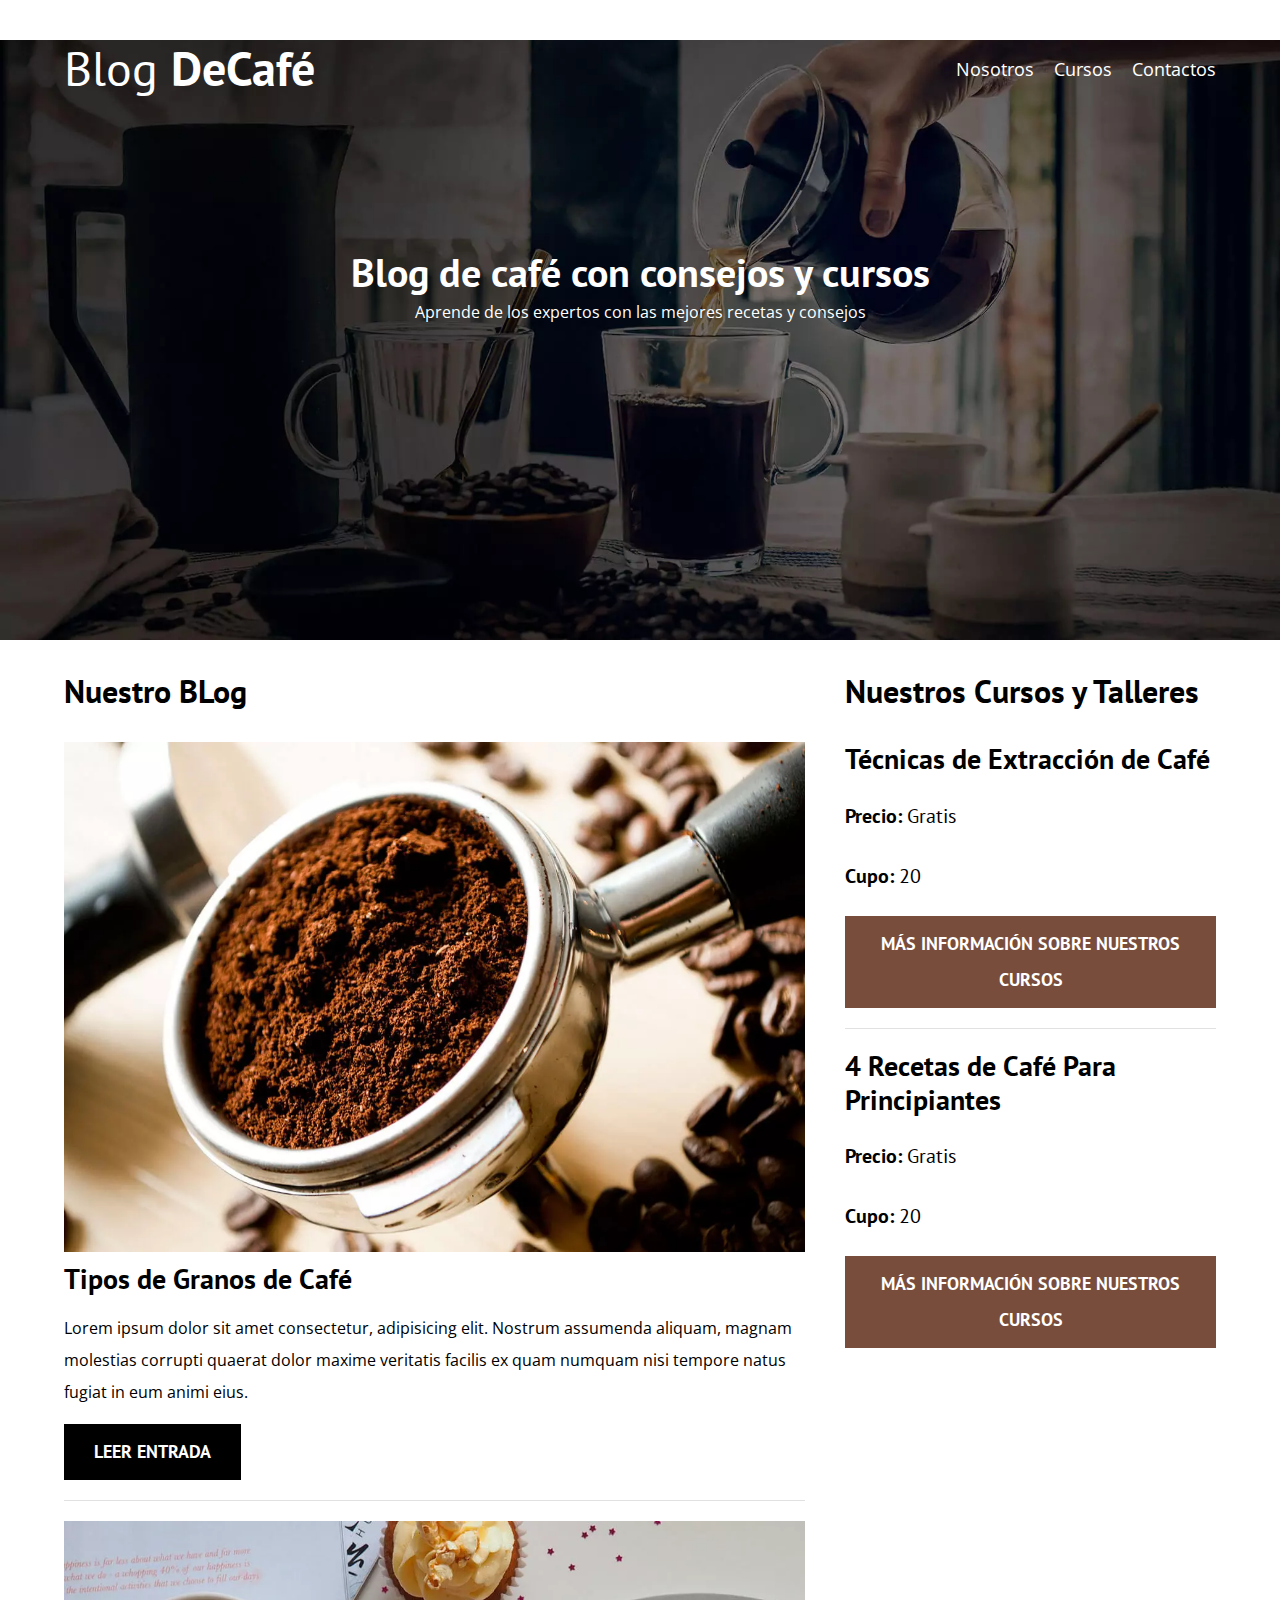
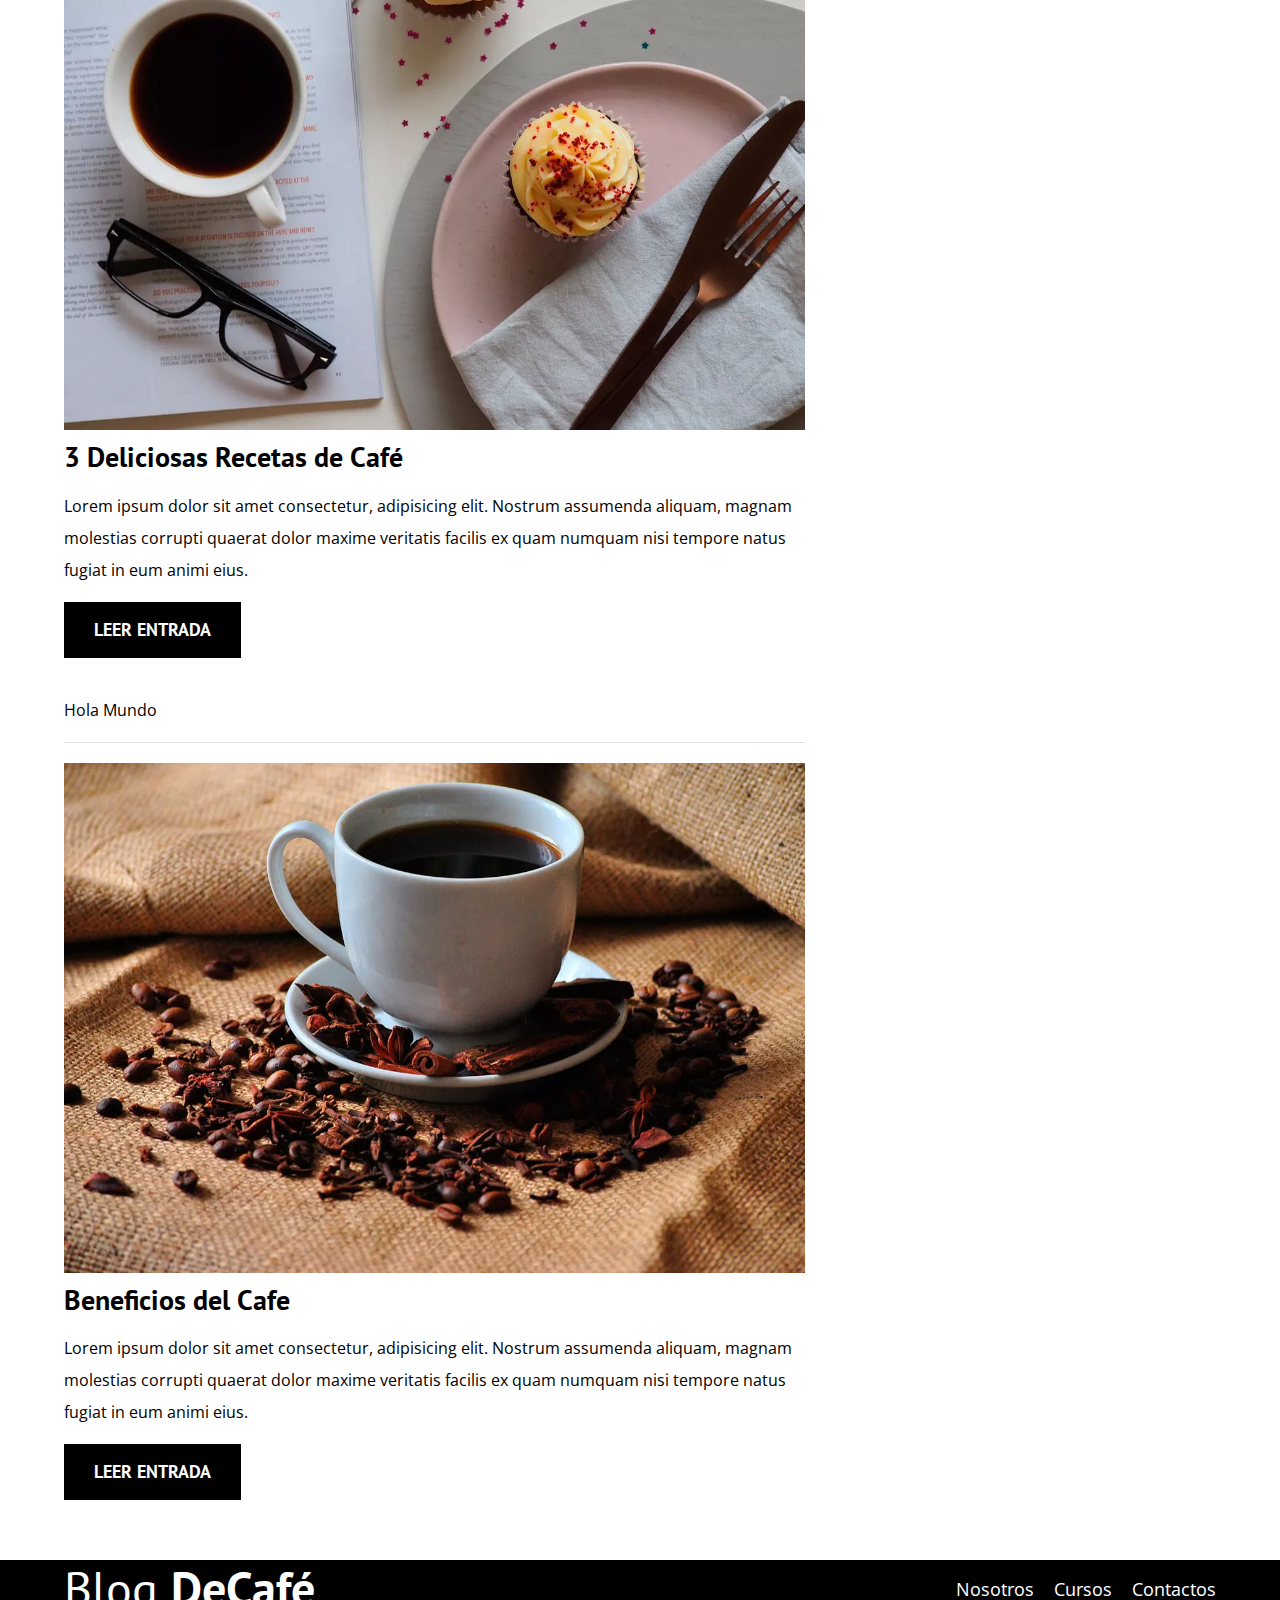
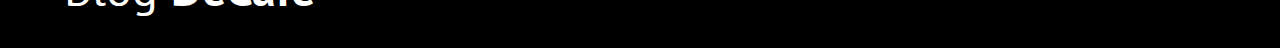
<file: index.html>
<!DOCTYPE html>
        <html lang="en">
        <head>
            <meta charset="UTF-8">
            <meta http-equiv="X-UA-Compatible" content="IE=edge">
            <meta name="viewport" content="width=device-width, initial-scale=1.0">
            <meta name="description" content="Página web de Blog de Café">
            
            <title>Document</title>

        <!--FUENTE-->
        <link rel="preconnect" href="https://fonts.googleapis.com">
        <link rel="preconnect" href="https://fonts.gstatic.com" crossorigin>

        <!--PREFETCH carga la siguiente página-->
        <link rel="prefetch" href="nosotros.html" as="document">


        <!--PRELOAD carga los elemntor-->
        <link rel="preload" href="css/normalize.css" as="style">
        <link rel="stylesheet" href="css/normalize.css">
        
        <link rel="preload" href="https://fonts.googleapis.com/css2?family=Open+Sans&family=PT+Sans:wght@400;700&family=Staatliches&display=swap"
        crossorigin="crossorigin" as="font">
        <link href="https://fonts.googleapis.com/css2?family=Open+Sans&family=PT+Sans:wght@400;700&family=Staatliches&display=swap" rel="stylesheet" >

        <link rel="preload" href="css/style.css" as="style">
        <link rel="stylesheet" href="css/style.css">

        <link rel="preload" href="img/blog1.jpg" as="imagen">

        </head>
        <body>

            <header class="header">
            <div class="contenedor">
                <div class="barra">
                    <a class="logo" href="index.html">
                        <h1 class="logo_nombre no-margin centrar-texto">Blog <span class="logo_bold">DeCafé</span></h1>
                    </a>

                    <nav class="navegacion">
                        <a href="nosotros.html" class="navegación_enlace">Nosotros</a>
                        <a href="cursos.html" class="navegación_enlace">Cursos</a>
                        <a href="contacto.html" class="navegación_enlace">Contactos</a>
                    </nav>

                </div>
            </div>


                <div class="header_texto">
                    <h2 class="no-margin">Blog de café con consejos y cursos</h2>
                    <p class="no-margin">Aprende de los expertos con las mejores recetas y consejos</p>

                </div>
            </header>

            <div class="contenedor contenido-principal">
                <main class="blog">
                    <h3>Nuestro BLog</h3>


                    <article class="entrada">
                        <div class="entrada_imagen">
                            <picture>
                                <source srcset="img/blog1.webp" type="image/webp">
                                <img loading="lazy"  src="img/blog1.jpg" alt="imagen blog">
                            </picture>
                            

                        </div>

                        <div class="entrada_contenido">
                            <h4 class="no-margin">Tipos de Granos de Café</h4>
                            <p>Lorem ipsum dolor sit amet consectetur, adipisicing elit. Nostrum assumenda aliquam, magnam molestias corrupti quaerat dolor maxime veritatis facilis ex quam numquam nisi tempore natus fugiat in eum animi eius.</p>
                        <a href="entrada.html" class="boton boton--primario">Leer Entrada</a>
                        </div>


                    </article>


                    <article class="entrada">
                        <div class="entrada_imagen">
                            <picture>
                                <source srcset="img/blog2.webp" type="image/webp">
                                
                                <img loading="lazy" src="img/blog2.jpg" alt="imagen blog">
                            </picture>
                            

                        </div>

                        <div class="entrada_contenido">
                            <h4 class="no-margin">3 Deliciosas Recetas de Café</h4>
                            <p>Lorem ipsum dolor sit amet consectetur, adipisicing elit. Nostrum assumenda aliquam, magnam molestias corrupti quaerat dolor maxime veritatis facilis ex quam numquam nisi tempore natus fugiat in eum animi eius.</p>
                        <a href="entrada.html" class="boton boton--primario">Leer Entrada</a>
                        </div>

                        
                        <div class="contenido">                            
                            <p>Hola Mundo</p>
                        </div>
                        
                        
                    </article>


                    <article class="entrada">
                        <div class="entrada_imagen">
                            <picture>
                                <source srcset="img/blog3.webp" type="image/webp">
                                <img loading="lazy"  src="img/blog3.jpg" alt="imagen blog">
                            </picture>
                           

                        </div>

                        <div class="entrada_contenido">
                            <h4 class="no-margin">Beneficios del Cafe</h4>
                            <p>Lorem ipsum dolor sit amet consectetur, adipisicing elit. Nostrum assumenda aliquam, magnam molestias corrupti quaerat dolor maxime veritatis facilis ex quam numquam nisi tempore natus fugiat in eum animi eius.</p>
                        <a href="entrada.html" class="boton boton--primario">Leer Entrada</a>
                        </div>


                    </article>


                </main>
                <aside class="sidebar">
                    <h3>Nuestros Cursos y Talleres</h3>
                    <ul class="cursos no-padding">
                        <li class="widget-cursos">
                            <h4 class="no-margin">Técnicas de Extracción de Café</h4>
                            <p class="widget-curso_label">Precio:
                                <span class="widget-curso__info">Gratis</span>
                            </p>
                            <p class="widget-curso_label">Cupo:
                                <span class="widget-curso__info">20</span>
                            </p>
                            <a href="entrada.html" class="boton boton--secundario">Más Información Sobre Nuestros Cursos</a>
                        </li>

                        <li class="widget-cursos">
                            <h4 class="no-margin">4 Recetas de Café Para Principiantes </h4>
                            <p class="widget-curso_label">Precio:
                                <span class="widget-curso__info">Gratis</span>
                            </p>
                            <p class="widget-curso_label">Cupo:
                                <span class="widget-curso__info">20</span>
                            </p>
                            <a href="entrada.html" class="boton boton--secundario">Más Información Sobre Nuestros Cursos</a>
                        </li>
                       
                       </ul>
                </aside>

            </div>

            <footer class="footer">
                <div class="contenedor">
                <div class="barra">
                    <a class="logo" href="index.html">
                        <h1 class="logo_nombre no-margin centrar-texto">Blog <span class="logo_bold">DeCafé</span></h1>
                    </a>

                    <nav class="navegacion">
                        <a href="nosotros.html" class="navegación_enlace">Nosotros</a>
                        <a href="cursos.html" class="navegación_enlace">Cursos</a>
                        <a href="contacto.html" class="navegación_enlace">Contactos</a>
                    </nav>
                </div>
                </div>
            </footer>

            <script src="js/modernizer.js"></script>
            
        </body>
    </html>
</file>
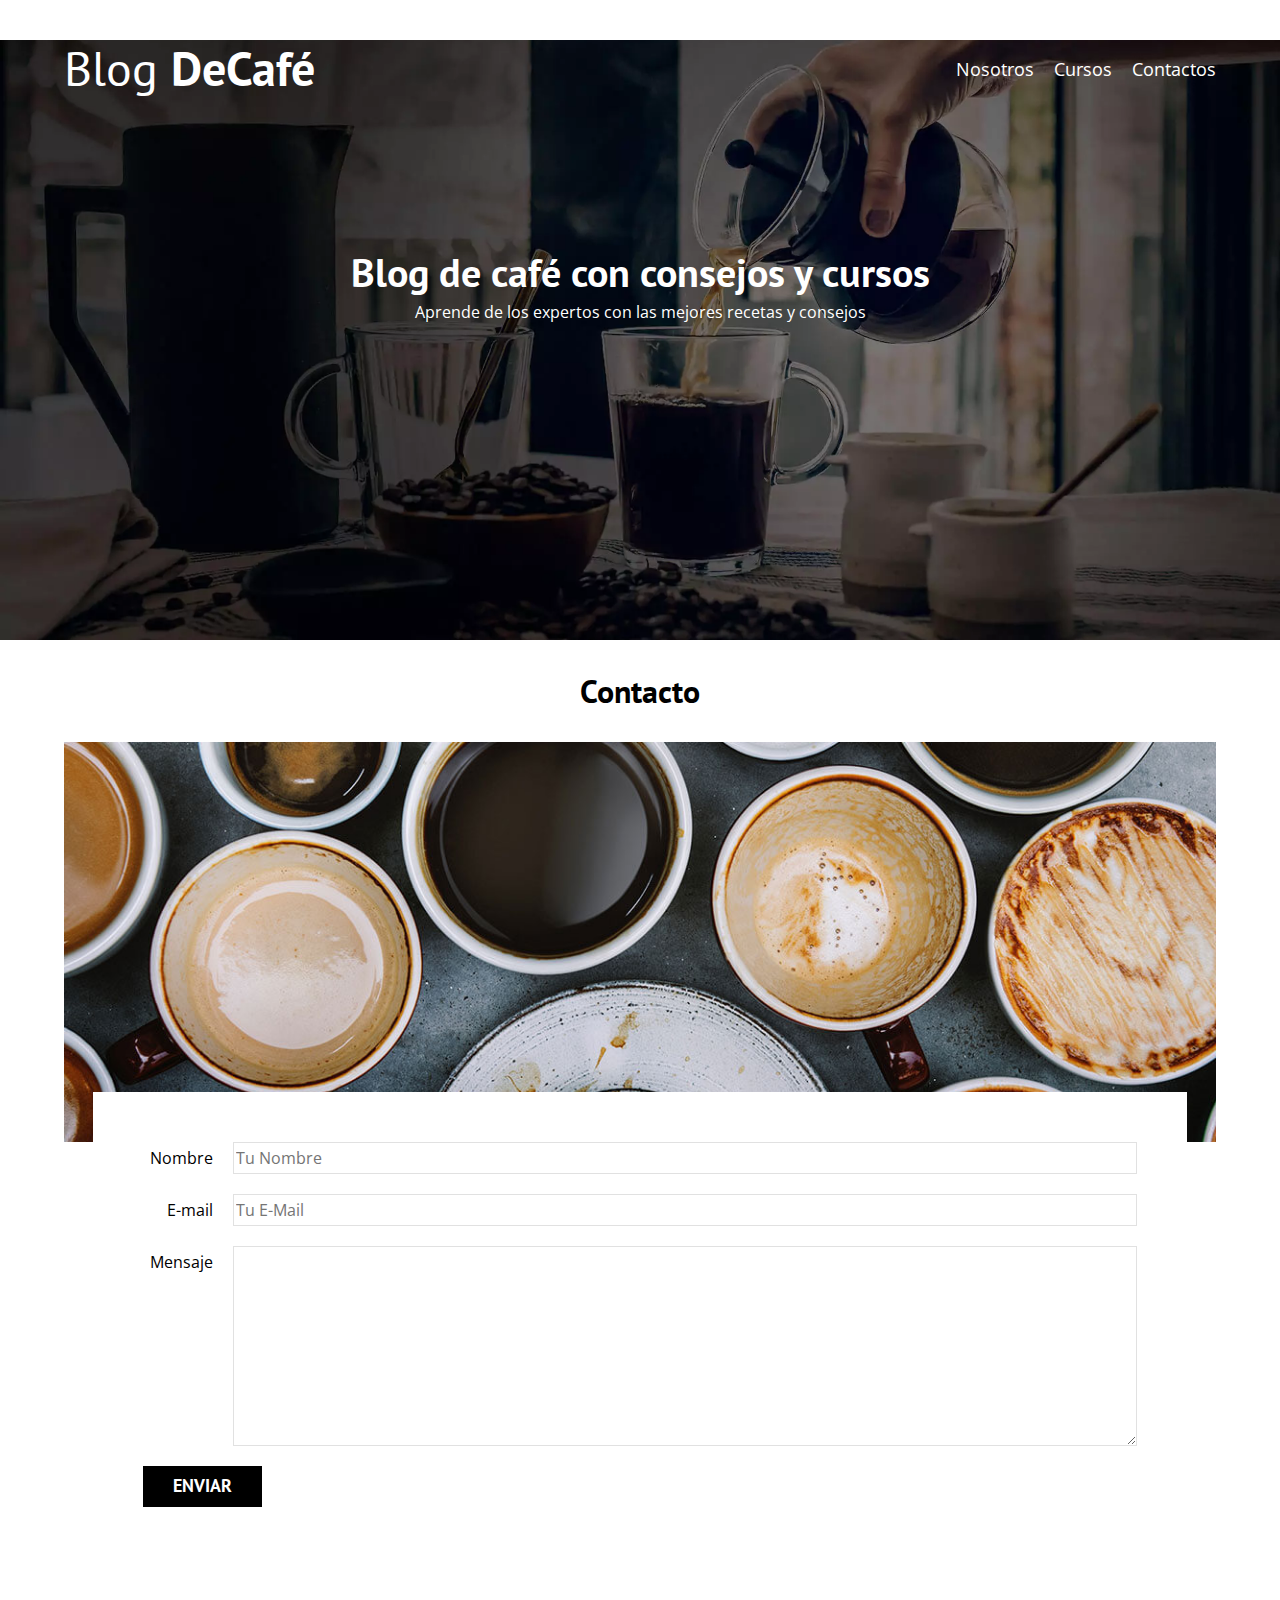
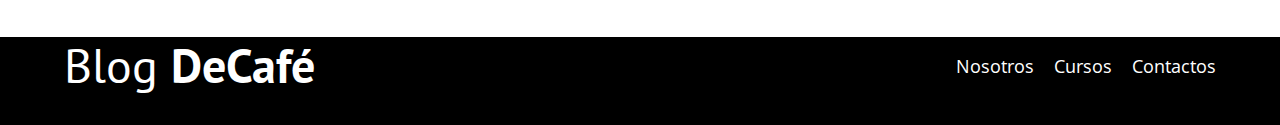
<file: contacto.html>
<!DOCTYPE html>
<html lang="en">
<head>
    <meta charset="UTF-8">
    <meta http-equiv="X-UA-Compatible" content="IE=edge">
    <meta name="viewport" content="width=device-width, initial-scale=1.0">

<!--FUENTE-->
<link rel="preconnect" href="https://fonts.googleapis.com">
<link rel="preconnect" href="https://fonts.gstatic.com" crossorigin>
<link href="https://fonts.googleapis.com/css2?family=Open+Sans&family=PT+Sans:wght@400;700&family=Staatliches&display=swap" rel="stylesheet">

<link rel="stylesheet" href="css/normalize.css">

<link rel="stylesheet" href="css/style.css">

    <title>Document</title>
</head>
<body>

    <header class="header">
    <div class="contenedor">
        <div class="barra">
            <a class="logo" href="index.html">
                <h1 class="logo_nombre no-margin centrar-texto">Blog <span class="logo_bold">DeCafé</span></h1>
            </a>

            <nav class="navegacion">
                <a href="nosotros.html" class="navegación_enlace">Nosotros</a>
                <a href="cursos.html" class="navegación_enlace">Cursos</a>
                <a href="contacto.html" class="navegación_enlace">Contactos</a>
            </nav>

        </div>
    </div>


        <div class="header_texto">
            <h2 class="no-margin">Blog de café con consejos y cursos</h2>
            <p class="no-margin">Aprende de los expertos con las mejores recetas y consejos</p>

        </div>
    </header>

    <main class="contenedor">
      <h3 class="centrar-texto">Contacto</h3>
      <div class="contacto-bg"></div>
      <form class="formulario">
        <div class="campo">
            <label class="campo__label" for="nombre">Nombre</label>
            <input class="campo__field"
                    type="text" 
                    placeholder="Tu Nombre" 
                    id="nombre">
        </div>
        <div class="campo">
            <label class="campo__label" for="email">E-mail</label>
            <input class="campo__field " 
                    type="text" 
                    placeholder="Tu E-Mail" 
                    id="email">
        </div>
        <div class="campo">
            <label class="campo__label" for="mensaje">Mensaje</label>
            <textarea 
            class="campo__field campo__field--textarea " 
                id="mensaje">
            </textarea>
        </div>
        <div class="campo">
           <input 
                    type="submit" 
                    value="Enviar" 
                    class="boton boton--primario">
        </div>
      </form>
  

    </main>

    <footer class="footer">
        <div class="contenedor">
        <div class="barra">
            <a class="logo" href="index.html">
                <h1 class="logo_nombre no-margin centrar-texto">Blog <span class="logo_bold">DeCafé</span></h1>
            </a>

            <nav class="navegacion">
                <a href="nosotros.html" class="navegación_enlace">Nosotros</a>
                <a href="cursos.html" class="navegación_enlace">Cursos</a>
                <a href="contacto.html" class="navegación_enlace">Contactos</a>
            </nav>
        </div>
        </div>
    </footer>
    
    <script src="js/modernizer.js"></script>
</body>
</html>
</file>
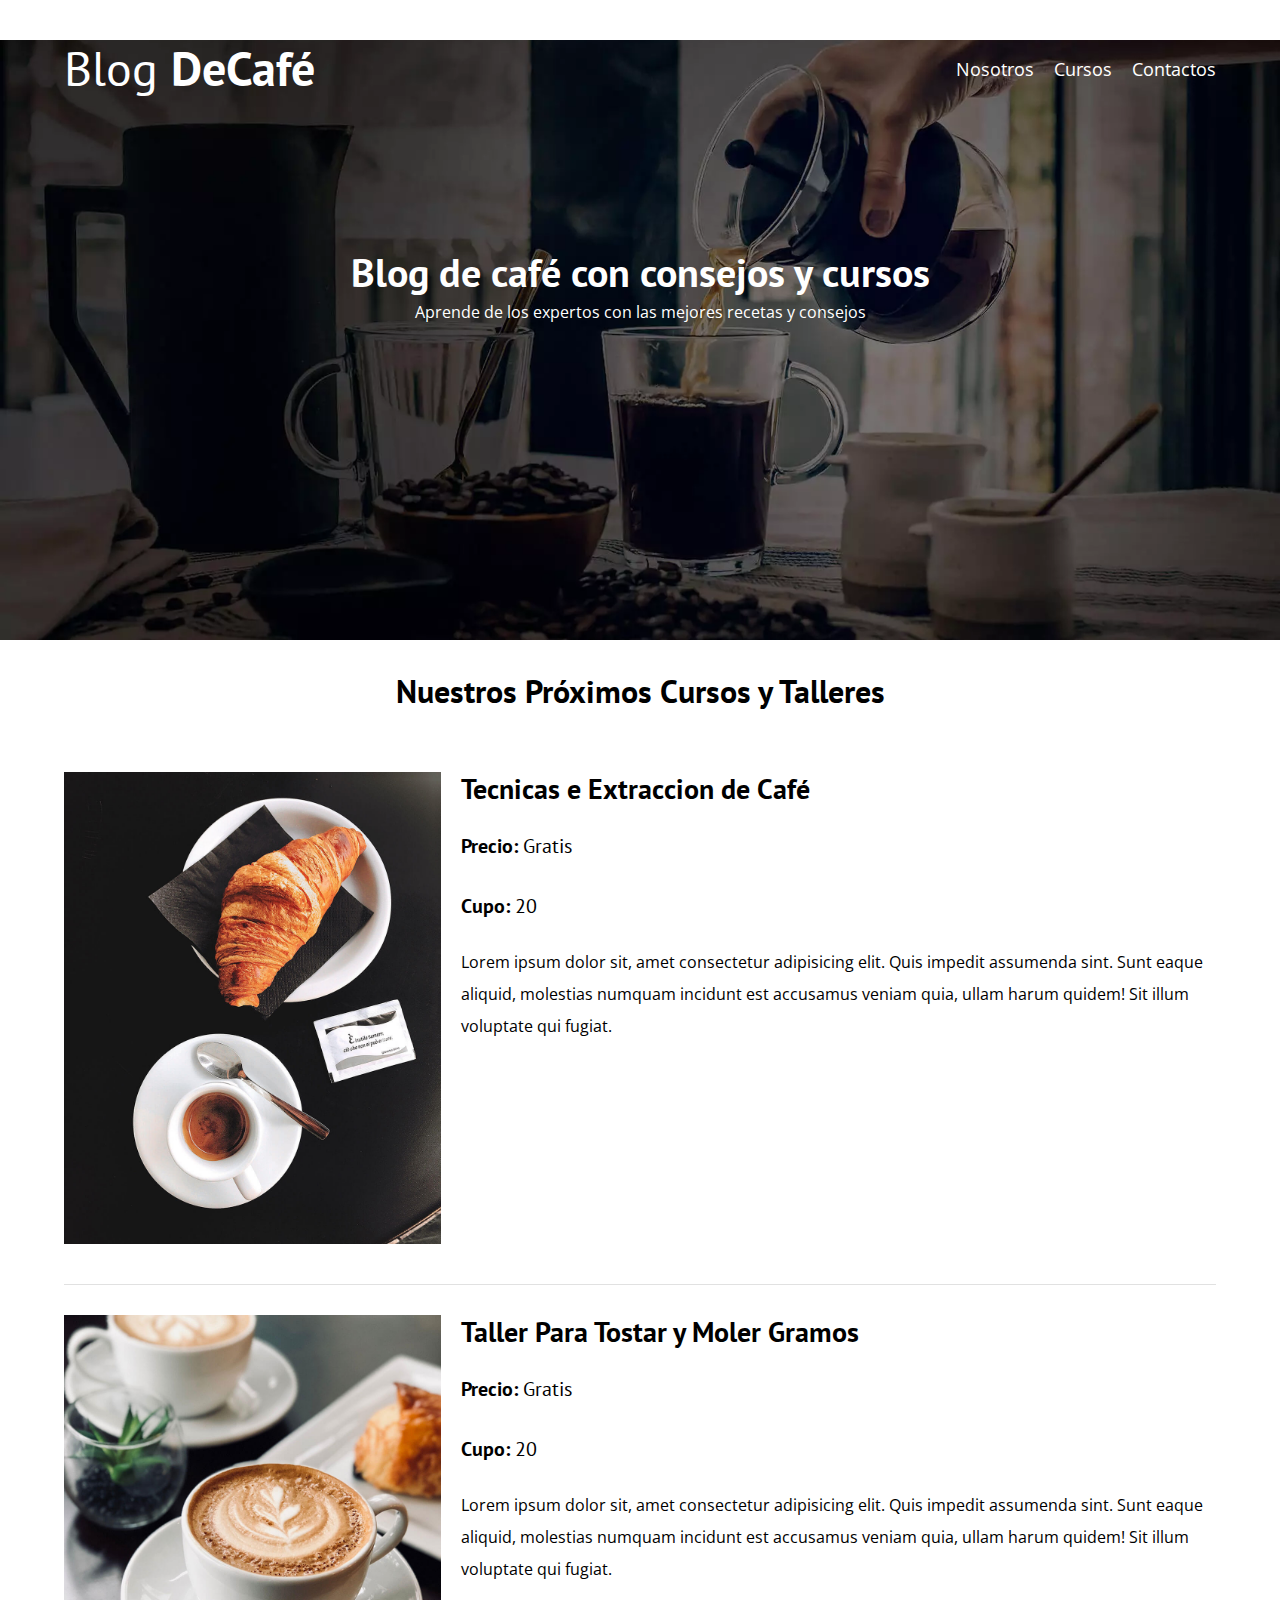
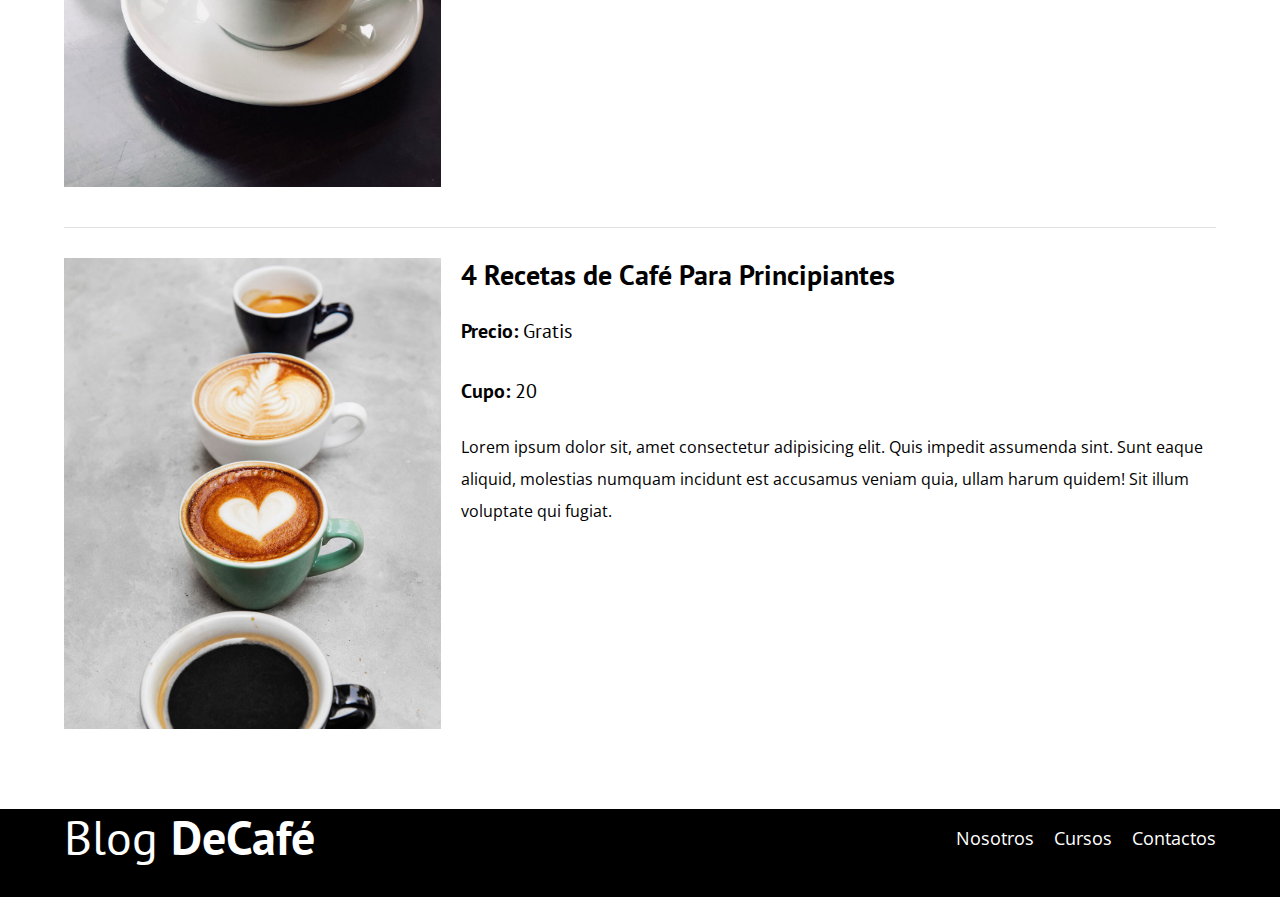
<file: cursos.html>
<!DOCTYPE html>
<html lang="en">
<head>
    <meta charset="UTF-8">
    <meta http-equiv="X-UA-Compatible" content="IE=edge">
    <meta name="viewport" content="width=device-width, initial-scale=1.0">

<!--FUENTE-->
<link rel="preconnect" href="https://fonts.googleapis.com">
<link rel="preconnect" href="https://fonts.gstatic.com" crossorigin>
<link href="https://fonts.googleapis.com/css2?family=Open+Sans&family=PT+Sans:wght@400;700&family=Staatliches&display=swap" rel="stylesheet">

<link rel="stylesheet" href="css/normalize.css">

<link rel="stylesheet" href="css/style.css">

    <title>Document</title>
</head>
<body>

    <header class="header">
    <div class="contenedor">
        <div class="barra">
            <a class="logo" href="index.html">
                <h1 class="logo_nombre no-margin centrar-texto">Blog <span class="logo_bold">DeCafé</span></h1>
            </a>

            <nav class="navegacion">
                <a href="nosotros.html" class="navegación_enlace">Nosotros</a>
                <a href="cursos.html" class="navegación_enlace">Cursos</a>
                <a href="contacto.html" class="navegación_enlace">Contactos</a>
            </nav>

        </div>
    </div>


        <div class="header_texto">
            <h2 class="no-margin">Blog de café con consejos y cursos</h2>
            <p class="no-margin">Aprende de los expertos con las mejores recetas y consejos</p>

        </div>
    </header>

    <main class="contenedor">
      <h3 class="centrar-texto">Nuestros Próximos Cursos y Talleres</h3>

      <div class="curso">
        <div class="curso__imagen">
            <img src="img/curso1.jpg" alt="imagen">
        </div>
       <div class="curso__información">
        <h4 class="no-margin">Tecnicas e Extraccion de Café </h4>
        <p class="curso_label">Precio:
            <span class="curso__info">Gratis</span>
        </p>
        <p class="curso_label">Cupo:
            <span class="curso__info">20</span>
        </p>
        <p class="curso__descripción">
            Lorem ipsum dolor sit, amet consectetur adipisicing elit. Quis impedit assumenda sint. Sunt eaque aliquid, molestias numquam incidunt est accusamus veniam quia, ullam harum quidem! Sit illum voluptate qui fugiat.
        </p>

       </div><!--cierra curso__informacion-->
      </div><!--cierra curso-->


      <div class="curso">
        <div class="curso__imagen">
            <img src="img/curso2.jpg" alt="imagen">
        </div>
       <div class="curso__información">
        <h4 class="no-margin">Taller Para Tostar y Moler Gramos </h4>
        <p class="curso_label">Precio:
            <span class="curso__info">Gratis</span>
        </p>
        <p class="curso_label">Cupo:
            <span class="curso__info">20</span>
        </p>
        <p class="curso__descripción">
            Lorem ipsum dolor sit, amet consectetur adipisicing elit. Quis impedit assumenda sint. Sunt eaque aliquid, molestias numquam incidunt est accusamus veniam quia, ullam harum quidem! Sit illum voluptate qui fugiat.
        </p>

       </div><!--cierra curso__informacion-->
      </div><!--cierra curso-->



      <div class="curso">
        <div class="curso__imagen">
            <img src="img/curso3.jpg" alt="imagen">
        </div>
       <div class="curso__información">
        <h4 class="no-margin">4 Recetas de Café Para Principiantes </h4>
        <p class="curso_label">Precio:
            <span class="curso__info">Gratis</span>
        </p>
        <p class="curso_label">Cupo:
            <span class="curso__info">20</span>
        </p>
        <p class="curso__descripción">
            Lorem ipsum dolor sit, amet consectetur adipisicing elit. Quis impedit assumenda sint. Sunt eaque aliquid, molestias numquam incidunt est accusamus veniam quia, ullam harum quidem! Sit illum voluptate qui fugiat.
        </p>

       </div><!--cierra curso__informacion-->
      </div><!--cierra curso-->
   
      

    </main>

    <footer class="footer">
        <div class="contenedor">
        <div class="barra">
            <a class="logo" href="index.html">
                <h1 class="logo_nombre no-margin centrar-texto">Blog <span class="logo_bold">DeCafé</span></h1>
            </a>

            <nav class="navegacion">
                <a href="nosotros.html" class="navegación_enlace">Nosotros</a>
                <a href="cursos.html" class="navegación_enlace">Cursos</a>
                <a href="contacto.html" class="navegación_enlace">Contactos</a>
            </nav>
        </div>
        </div>
    </footer>
    
    <script src="js/modernizer.js"></script>
</body>
</html>
</file>
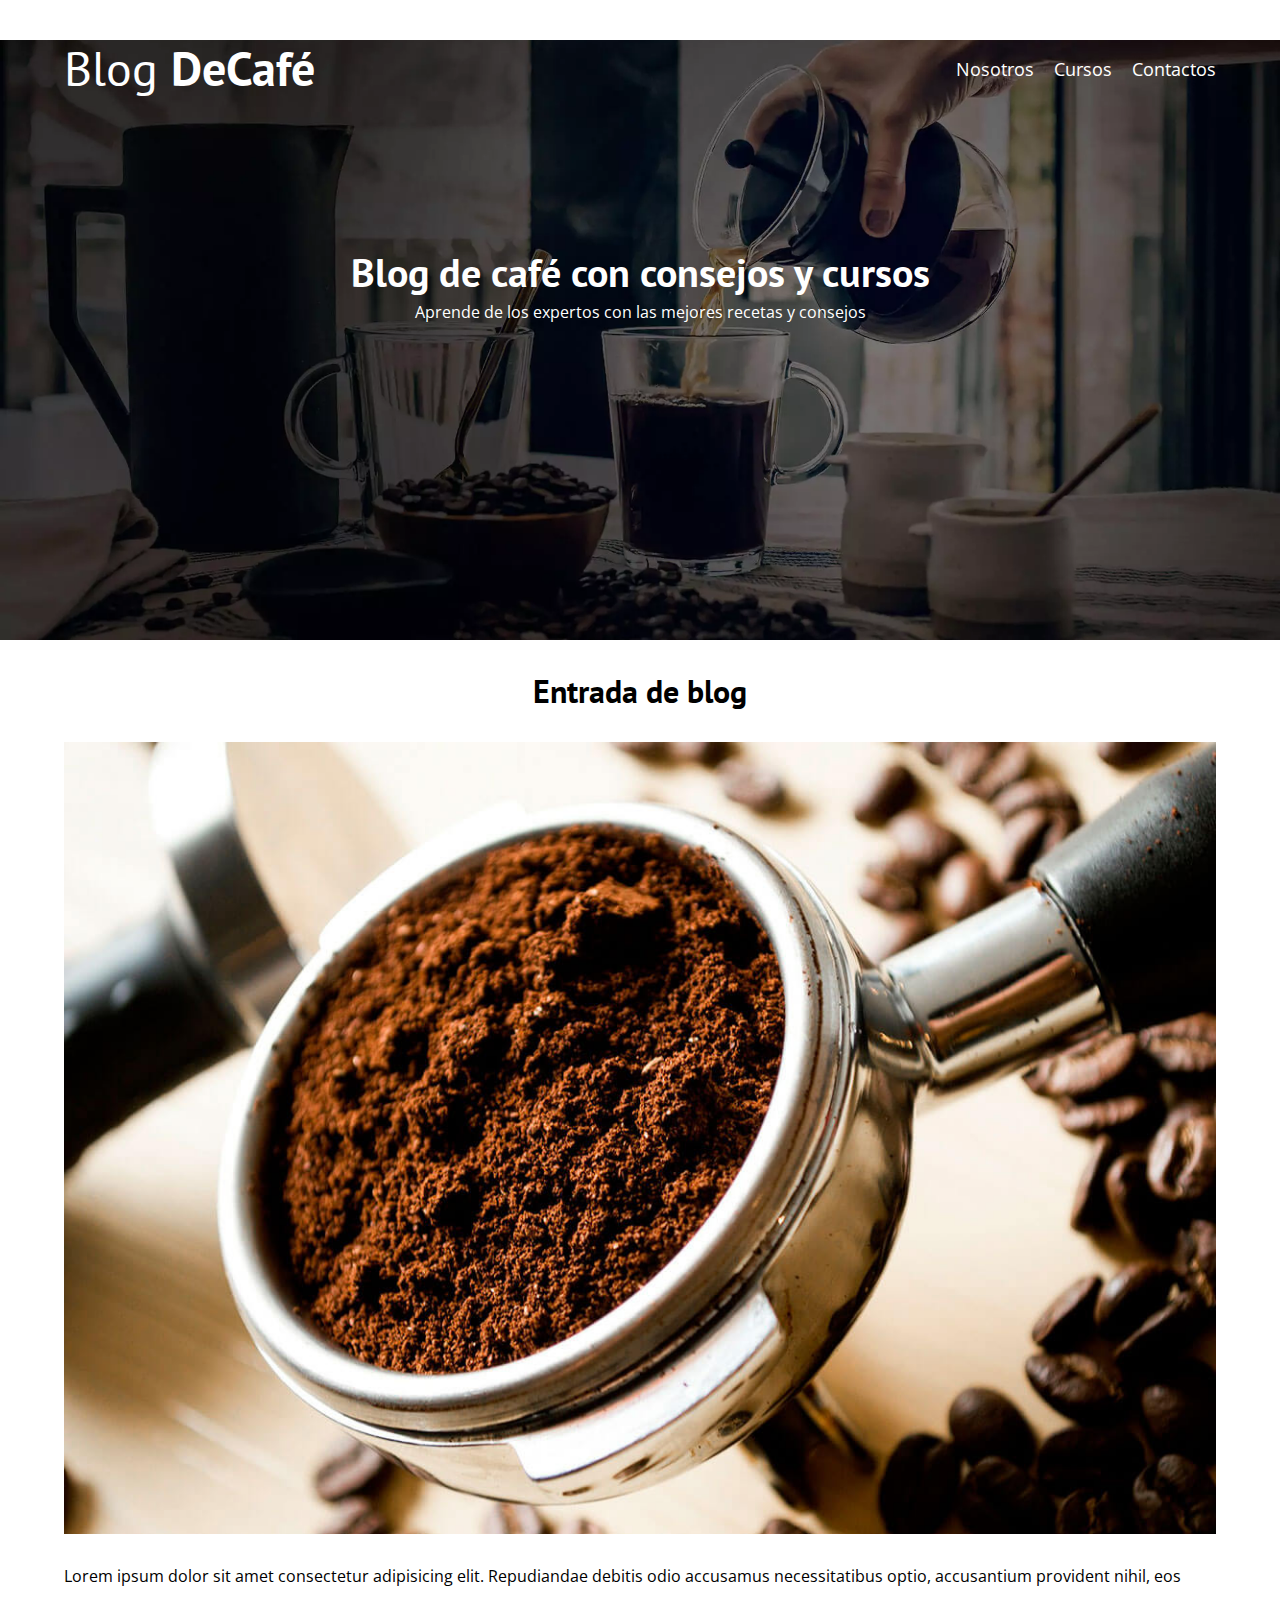
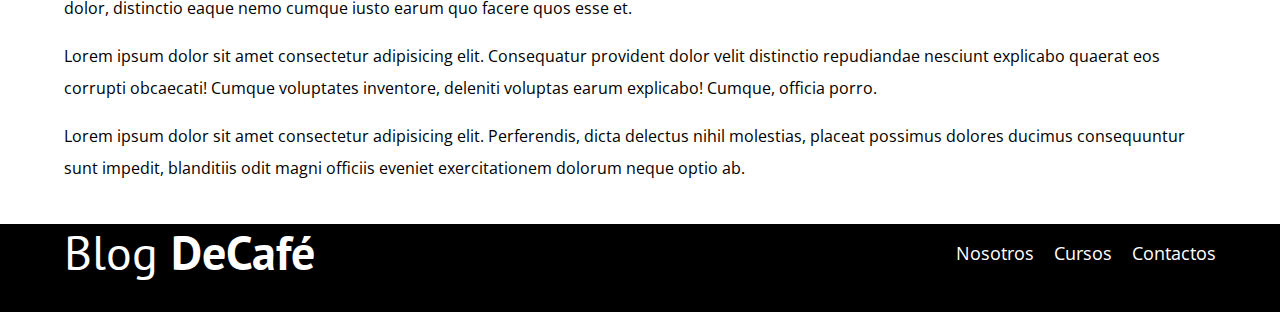
<file: entrada.html>
<!DOCTYPE html>
<html lang="en">
<head>
    <meta charset="UTF-8">
    <meta http-equiv="X-UA-Compatible" content="IE=edge">
    <meta name="viewport" content="width=device-width, initial-scale=1.0">

<!--FUENTE-->
<link rel="preconnect" href="https://fonts.googleapis.com">
<link rel="preconnect" href="https://fonts.gstatic.com" crossorigin>
<link href="https://fonts.googleapis.com/css2?family=Open+Sans&family=PT+Sans:wght@400;700&family=Staatliches&display=swap" rel="stylesheet">

<link rel="stylesheet" href="css/normalize.css">

<link rel="stylesheet" href="css/style.css">

    <title>Document</title>
</head>
<body>

    <header class="header">
    <div class="contenedor">
        <div class="barra">
            <a class="logo" href="index.html">
                <h1 class="logo_nombre no-margin centrar-texto">Blog <span class="logo_bold">DeCafé</span></h1>
            </a>

            <nav class="navegacion">
                <a href="nosotros.html" class="navegación_enlace">Nosotros</a>
                <a href="cursos.html" class="navegación_enlace">Cursos</a>
                <a href="contacto.html" class="navegación_enlace">Contactos</a>
            </nav>

        </div>
    </div>


        <div class="header_texto">
            <h2 class="no-margin">Blog de café con consejos y cursos</h2>
            <p class="no-margin">Aprende de los expertos con las mejores recetas y consejos</p>

        </div>
    </header>

    <main class="contenedor">
      <h3 class="centrar-texto">Entrada de blog</h3>
    <img src="img/blog1.jpg" alt="imagen blog">
    <p>Lorem ipsum dolor sit amet consectetur adipisicing elit. Repudiandae debitis odio accusamus necessitatibus optio, accusantium provident nihil, eos dolor, distinctio eaque nemo cumque iusto earum quo facere quos esse et.</p>
    <p>Lorem ipsum dolor sit amet consectetur adipisicing elit. Consequatur provident dolor velit distinctio repudiandae nesciunt explicabo quaerat eos corrupti obcaecati! Cumque voluptates inventore, deleniti voluptas earum explicabo! Cumque, officia porro.</p>
    <p>Lorem ipsum dolor sit amet consectetur adipisicing elit. Perferendis, dicta delectus nihil molestias, placeat possimus dolores ducimus consequuntur sunt impedit, blanditiis odit magni officiis eveniet exercitationem dolorum neque optio ab.</p>


    </main>

    <footer class="footer">
        <div class="contenedor">
        <div class="barra">
            <a class="logo" href="index.html">
                <h1 class="logo_nombre no-margin centrar-texto">Blog <span class="logo_bold">DeCafé</span></h1>
            </a>

            <nav class="navegacion">
                <a href="nosotros.html" class="navegación_enlace">Nosotros</a>
                <a href="cursos.html" class="navegación_enlace">Cursos</a>
                <a href="contacto.html" class="navegación_enlace">Contactos</a>
            </nav>
        </div>
        </div>
    </footer>
    
    <script src="js/modernizer.js"></script>
</body>
</html>
</file>
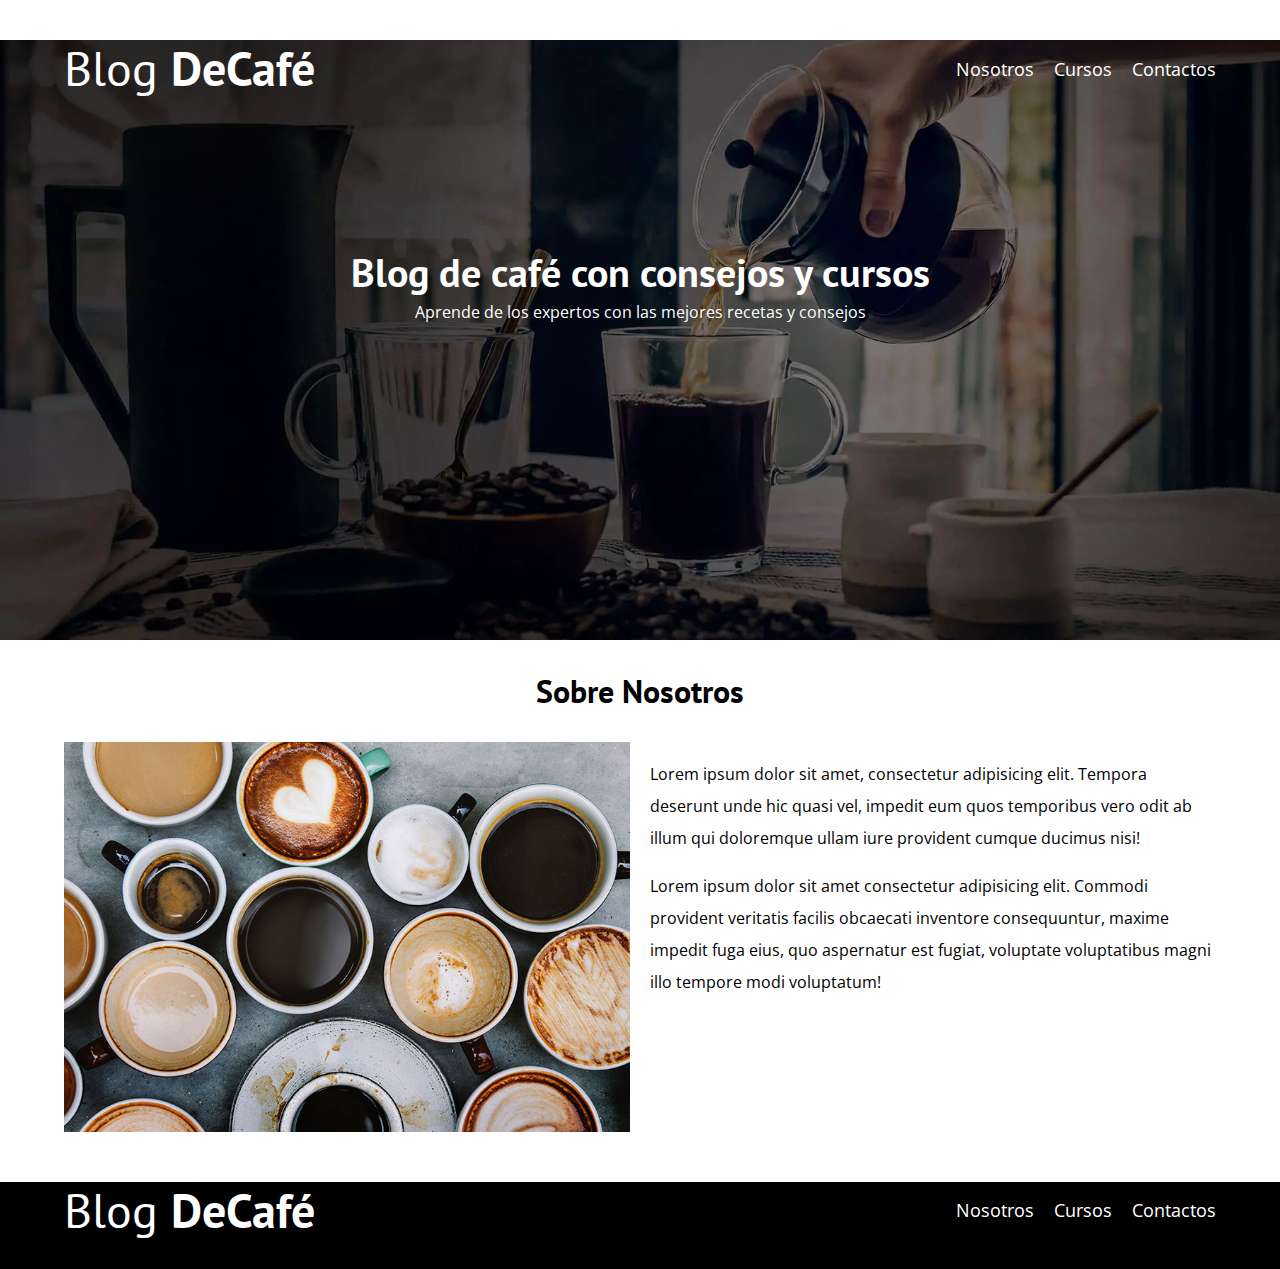
<file: nosotros.html>
<!DOCTYPE html>
<html lang="en">
<head>
    <meta charset="UTF-8">
    <meta http-equiv="X-UA-Compatible" content="IE=edge">
    <meta name="viewport" content="width=device-width, initial-scale=1.0">

<!--FUENTE-->
<link rel="preconnect" href="https://fonts.googleapis.com">
<link rel="preconnect" href="https://fonts.gstatic.com" crossorigin>
<link href="https://fonts.googleapis.com/css2?family=Open+Sans&family=PT+Sans:wght@400;700&family=Staatliches&display=swap" rel="stylesheet">

<link rel="stylesheet" href="css/normalize.css">

<link rel="stylesheet" href="css/style.css">

    <title>Document</title>
</head>
<body>

    <header class="header">
    <div class="contenedor">
        <div class="barra">
            <a class="logo" href="index.html">
                <h1 class="logo_nombre no-margin centrar-texto">Blog <span class="logo_bold">DeCafé</span></h1>
            </a>

            <nav class="navegacion">
                <a href="nosotros.html" class="navegación_enlace">Nosotros</a>
                <a href="cursos.html" class="navegación_enlace">Cursos</a>
                <a href="contacto.html" class="navegación_enlace">Contactos</a>
            </nav>

        </div>
    </div>


        <div class="header_texto">
            <h2 class="no-margin">Blog de café con consejos y cursos</h2>
            <p class="no-margin">Aprende de los expertos con las mejores recetas y consejos</p>

        </div>
    </header>

    <main class="contenedor">
      <h3 class="centrar-texto">Sobre Nosotros</h3>
      <div class="sobre-nosotros">
        <div class="sobre-nosotros__imagen">
            <img src="img/nosotros.jpg" alt="imagen nosotros">

        </div>
        <div class="sobre-nosotros__texto">
            <p>Lorem ipsum dolor sit amet, consectetur adipisicing elit. Tempora deserunt unde hic quasi vel, impedit eum quos temporibus vero odit ab illum qui doloremque ullam iure provident cumque ducimus nisi!</p>
            <p>Lorem ipsum dolor sit amet consectetur adipisicing elit. Commodi provident veritatis facilis obcaecati inventore consequuntur, maxime impedit fuga eius, quo aspernatur est fugiat, voluptate voluptatibus magni illo tempore modi voluptatum!</p>
        </div>


      </div>

    </main>

    <footer class="footer">
        <div class="contenedor">
        <div class="barra">
            <a class="logo" href="index.html">
                <h1 class="logo_nombre no-margin centrar-texto">Blog <span class="logo_bold">DeCafé</span></h1>
            </a>

            <nav class="navegacion">
                <a href="nosotros.html" class="navegación_enlace">Nosotros</a>
                <a href="cursos.html" class="navegación_enlace">Cursos</a>
                <a href="contacto.html" class="navegación_enlace">Contactos</a>
            </nav>
        </div>
        </div>
    </footer>
    
    <script src="js/modernizer.js"></script>
</body>
</html>
</file>
<file: css/style.css>
:root{
    --fuenteHeading: 'PT Sans', sans-serif;
    --fuenteParrafos: 'Open Sans', sans-serif;

    --primario: #784d3c;
    --blanco: #ffffff;
    --negro: #000000;
    --gris: #e1e1e1;
}

html {
    box-sizing:  border-box;
    font-size: 62.5%; 

}

*, *::before, *:after {
    box-sizing: inherit;
}
body{
    font-family: var(--fuenteParrafos);
    font-size: 1.6rem;
    line-height: 2;
}

/*Globales*/
.contenedor{
    /*max-width: 120rem;
    width: 90%;*/
    width: min(90%, 120rem);
    margin: 0 auto;

}

a{
    text-decoration: none;
}

h1,h2,h3,h4{
    font-family: var(--fuenteHeading);
    line-height: 1.2;
}

h1{
    font-size: 4.8rem;
}

h2{
    font-size: 4rem;
}

h3{
    font-size: 3.2rem;
}

h4{
    font-size: 2.8rem;
}

img{
    max-width: 100%;
}

/*Utilidades*/
.no-margin{
    margin: 0;
}
.no-padding{
    padding: 0;
}
.centrar-texto{
    text-align: center;
}

/*Header*/
.webp .header{
    background-image: url(../img/banner.webp);
}
.no-webp .header{
    background-image: url(../img/banner.jpg);
}
.header{
   /* background-image: url(../img/banner.jpg);*/
    height: 60rem;
    background-size: cover;
    background-repeat: no-repeat;
    background-position: center center;
}

.header_texto {
    text-align: center;
    color: var(--blanco);
    margin-top: 5rem;
}
@media (min-width: 768px) {
    .header_texto{
        margin-top: 15rem;
    }
}
.barra{
    margin-top: 4rem;
}
@media (min-width: 768px) {
    .barra{
        display: flex;
        justify-content: space-between;
        align-items: center;
        
    }
}
.logo{
    color: var(--blanco);
}
.logo_nombre{
    font-weight: 400;
}
.logo_bold{
    font-weight: 700;
}
@media (min-width: 768px) {
    .navegacion{
        display: flex;
        gap: 2rem;
    }
}
.navegación_enlace{
    display: block;
    text-align: center;
    font-size: 1.8rem;
    color: var(--blanco);
}


@media (min-width: 768px) {
    .contenido-principal{
        display: grid;
        grid-template-columns: 2fr 1fr;
        column-gap: 4rem;
    }
}

.entrada{
    border-bottom: 1px solid var(--gris);
    margin-bottom: 2rem;
}
.entrada:last-of-type{
    border: none;
    margin-bottom: 0;

}
.boton{
    display: block;
    font-family: var(--fuenteHeading);
    color: var(--blanco);
    text-align: center;
    padding: 1rem 3rem;
    font-size: 1.8rem;
    text-transform: uppercase;
    font-weight: 700;
    margin-bottom: 2rem;
    border: none;
    }

@media (min-width: 768px) {
    .boton{
        display: inline-block;
    }
}
.boton:hover{
    cursor: pointer;
}
.boton--primario{
    background-color: var(--negro);
    }

.boton--secundario{
    background-color: var(--primario);
}
.cursos{
    list-style: none;
}

.widget-cursos{
border-bottom: 1px solid var(--gris);
margin-bottom: 2rem;
}
/*elimina la ultima linea*/
.widget-cursos:last-of-type{
    border: none;
    margin-bottom: 0;
}



.widget-curso_label{
    font-family: var(--fuenteHeading);
    font-weight: bold;

}
.widget-curso__info{
    font-weight: normal;
}

.widget-curso_label, 
.widget-curso__info{
font-size: 2rem;
}

.footer{
background-color: var(--negro);
padding-bottom: 3rem;
margin-top: 4rem;
}

/*Sobre Nosotros*/
@media (min-width: 768px) {
    .sobre-nosotros{
        display: grid;
        grid-template-columns: repeat(2, 1fr);
        column-gap: 2rem;
    }
 
    /*ES LO MISMO QUE PERO CON FLEXOX
     .sobre-nosotros{
        display: flex;
        justify-content: space-between;

     }

     .sobre-nosotros__texto{
        flex: 0 0 calc(50% - 1rem);
     }
     .sobre-nosotros__imagen{
        flex: 0 0 calc(50% - 1rem);
     }
    
    */


  

}



/*Curso*/
.curso{
    padding: 3rem 0;
    border-bottom: 1px solid var(--gris);
}

@media (min-width: 768px) {
    .curso{
        display: grid;
        grid-template-columns: 1fr 2fr;
        column-gap: 2rem;

    }
}


.curso:last-of-type{
    border: none;
}

.curso_label{
    font-family: var(--fuenteHeading);
    font-weight: bold;

}
.curso__info{
    font-weight: normal;
}

.curso_label, 
.curso__info{
font-size: 2rem;
}



/*Contacto*/
.contacto-bg{
    background-image: url(../img/contacto.jpg);
    height: 40rem;
    background-size: cover;
    background-repeat: no-repeat;
}

.formulario{
    background-color: var(--blanco);
    margin: -5rem auto 0 auto;
    width: 95%;
    padding: 5rem;
}
.campo{
    display: flex;
    margin-bottom: 2rem;
    
}
.campo__label{
    flex: 0 0 9rem;
    text-align: right;
    padding-right: 2rem;
}
.campo__field{
    flex: 1;
    border: 1px solid var(--gris);
    
}
.campo__field--textarea{
    height: 20rem;

}
</file>
